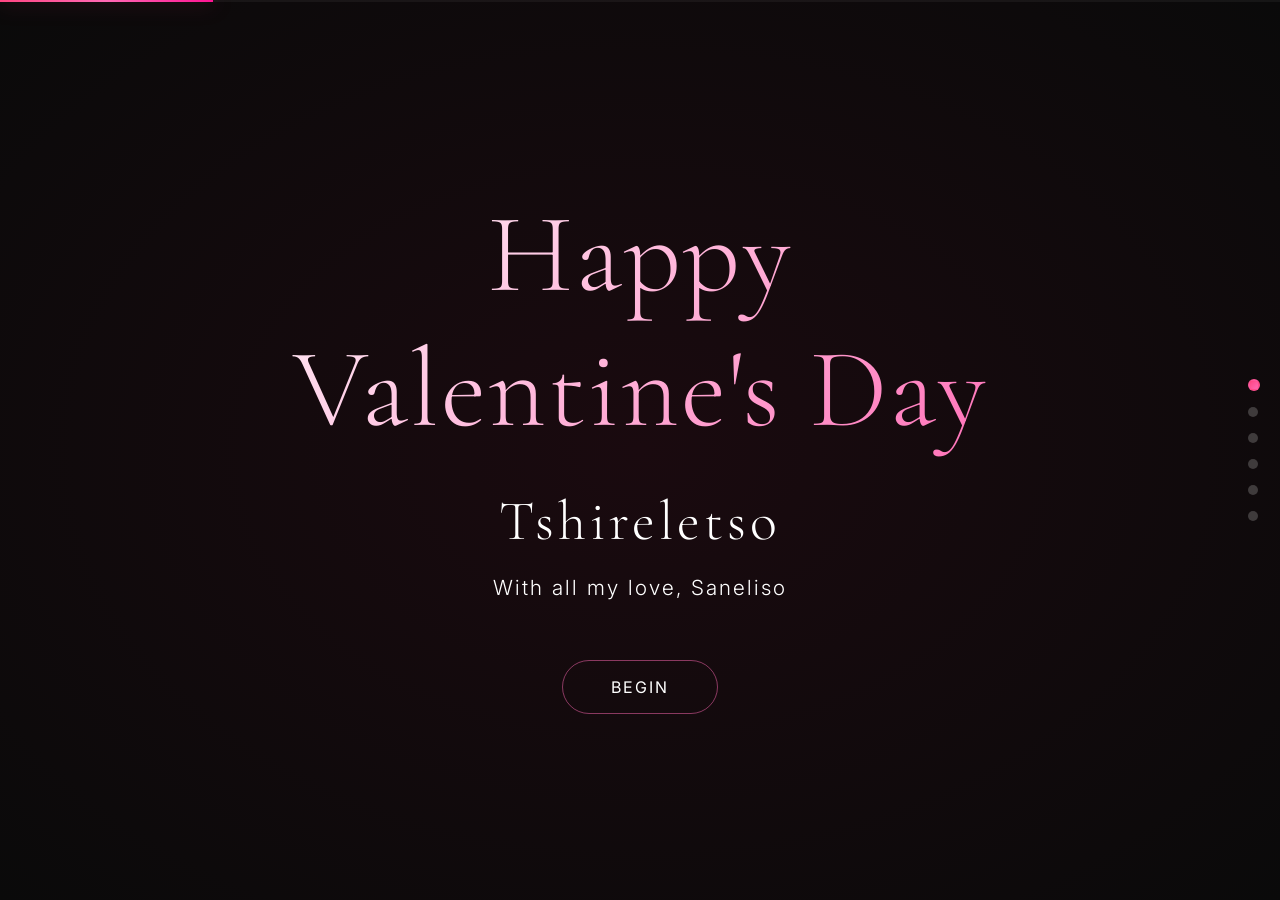
<file: Index.html>
<!DOCTYPE html>
<html lang="en">
<head>
    <meta charset="UTF-8">
    <meta name="viewport" content="width=device-width, initial-scale=1.0, maximum-scale=1.0, user-scalable=no">
    <title>Happy Valentine's Day ❤️</title>
    <link rel="stylesheet" href="valentine-styles.css">
</head>
<body>
    <!-- Progress Bar -->
    <div class="progress-bar">
        <div class="progress-fill" id="progressFill"></div>
    </div>

    <!-- Navigation Dots -->
    <div class="nav-dots" id="navDots">
        <div class="dot active" data-slide="0"></div>
        <div class="dot" data-slide="1"></div>
        <div class="dot" data-slide="2"></div>
        <div class="dot" data-slide="3"></div>
        <div class="dot" data-slide="4"></div>
        <div class="dot" data-slide="5"></div>
    </div>

    <!-- Back Button -->
    <button class="back-btn hidden" id="backBtn">← Back</button>

    <!-- Particle Canvas -->
    <canvas id="particleCanvas"></canvas>

    <!-- Custom Alert -->
    <div class="custom-alert hidden" id="customAlert">
        <h2 id="alertTitle"></h2>
        <p id="alertMessage"></p>
    </div>

    <!-- Loading Animation -->
    <div class="loading-overlay hidden" id="loadingOverlay">
        <div class="loading-content">
            <div class="loading-icon">⏳</div>
            <h2>Loading...</h2>
            <div class="loading-bar">
                <div class="loading-bar-fill" id="loadingBarFill"></div>
            </div>
            <div class="loading-error hidden" id="loadingError">
                <p class="error-text">ERROR DETECTED</p>
                <p class="error-subtext">Wrong decision made</p>
            </div>
        </div>
    </div>

    <!-- Slide 1: Landing -->
    <section class="slide active" data-slide="0">
        <div class="slide-content">
            <h1 class="landing-title">Happy Valentine's Day</h1>
            <h2 class="landing-name">Tshireletso</h2>
            <p class="landing-from">With all my love, Saneliso</p>
            <button class="btn-primary" id="beginBtn">BEGIN</button>
        </div>
    </section>

    <!-- Slide 2: Proposal -->
    <section class="slide" data-slide="1">
        <div class="slide-content">
            <h1 class="proposal-title">Will You Be My Valentine?</h1>
            <div class="buttons-container">
                <button class="btn-yes" id="yesBtn">YES</button>
                <button class="btn-no" id="noBtn">NO</button>
            </div>
            <p class="proposal-hint">Choose what your heart tells you</p>
        </div>
    </section>

    <!-- Slide 3: Error Page -->
    <section class="slide error-slide" data-slide="2">
        <div class="slide-content">
            <div class="error-icon">⚠</div>
            <h1 class="error-title">Error Detected</h1>
            <p class="error-subtitle">Wrong decision made</p>
            <div class="error-details">
                <p>Status: Incorrect choice detected</p>
                <p>Required: Follow your heart</p>
                <p>Action: Make correct decision</p>
            </div>
            <button class="btn-primary" id="goBackBtn">GO BACK</button>
        </div>
    </section>

    <!-- Slide 4: Letter Page -->
    <section class="slide letter-slide" data-slide="3">
        <div class="slide-content scrollable">
            <div class="letter-container">
                <h1 class="letter-title">For You</h1>
                <div class="letter-text">
                    <p class="letter-greeting">My Dearest Tshireletso,</p>
                    
                    <p>From the very first moment I saw you, I knew there was something extraordinary about you. Your presence changed the atmosphere, and I found myself drawn to the grace and elegance you carry so naturally.</p>
                    
                    <p>Every day with you is a gift I treasure. You transform the mundane into something remarkable, and you give me strength when challenges arise. With you, everything makes sense.</p>
                    
                    <p>You've shown me what it means to truly connect with another soul. Your intelligence, your compassion, your beautiful spirit—these are the qualities I admire deeply.</p>
                    
                    <p>I want to walk beside you through every chapter ahead. To celebrate your successes, support you through difficulties, and create a lifetime of meaningful moments together.</p>
                    
                    <p>Thank you for choosing me. Thank you for being exactly who you are.</p>
                    
                    <p class="letter-closing">With all my heart,</p>
                    
                    <p class="letter-signature">Saneliso</p>
                </div>
            </div>
            <div class="continue-btn-container">
                <button class="btn-primary" id="continueToGalleryBtn">CONTINUE →</button>
            </div>
        </div>
    </section>

  <!-- Slide 5: Drawing Gallery -->
<section class="slide gallery-slide" data-slide="4">
    <div class="slide-content scrollable">
        <h1 class="gallery-title">Our Creative Journey</h1>
        <p class="gallery-subtitle">Moments captured in art</p>

        <div class="gallery-grid">

            <div class="gallery-item">
                <div class="gallery-placeholder">
                    <img src="img/image0.jpeg" alt="Memory 1">
                </div>
                <p class="gallery-caption">Memory 1</p>
            </div>

            <div class="gallery-item">
                <div class="gallery-placeholder">
                    <img src="img/image1.jpeg" alt="Memory 2">
                </div>
                <p class="gallery-caption">Memory 2</p>
            </div>

            <div class="gallery-item">
                <div class="gallery-placeholder">
                    <img src="img/image2.jpeg" alt="Memory 3">
                </div>
                <p class="gallery-caption">Memory 3</p>
            </div>

            <div class="gallery-item">
                <div class="gallery-placeholder">
                    <img src="img/image3.jpeg" alt="Memory 4">
                </div>
                <p class="gallery-caption">Memory 4</p>
            </div>

            <div class="gallery-item">
                <div class="gallery-placeholder">
                    <img src="img/image4.jpeg" alt="Memory 5">
                </div>
                <p class="gallery-caption">Memory 5</p>
            </div>

            <div class="gallery-item">
                <div class="gallery-placeholder">
                    <img src="img/image5.jpeg" alt="Memory 6">
                </div>
                <p class="gallery-caption">Memory 6</p>
            </div>

        </div>

        <div class="continue-btn-container">
            <button class="btn-primary" id="continueToMessagesBtn">
                CONTINUE →
            </button>
        </div>
    </div>
</section>

    <!-- Slide 6: Love Messages -->
    <section class="slide messages-slide" data-slide="5">
        <div class="slide-content scrollable">
            <h1 class="messages-title">What You Mean to Me</h1>
            
            <div class="messages-grid">
                <div class="message-card">
                    <p>"From the moment I met you, my world became softer and brighter"</p>
                </div>
                <div class="message-card">
                    <p>"Your smile is my favorite notification"</p>
                </div>
                <div class="message-card">
                    <p>"You are peace in human form"</p>
                </div>
                <div class="message-card">
                    <p>"Every day with you feels like answered prayer"</p>
                </div>
                <div class="message-card">
                    <p>"I choose you. Today. Tomorrow. Always"</p>
                </div>
                <div class="message-card">
                    <p>"You are my best decision"</p>
                </div>
                <div class="message-card">
                    <p>"Loving you is the easiest thing I've ever done"</p>
                </div>
                <div class="message-card">
                    <p>"I can't wait to build memories, dreams, and a future with you"</p>
                </div>
            </div>
            
            <div class="final-signature">
                <p>Forever yours, Saneliso</p>
            </div>
        </div>
    </section>

    <script src="valentine-script.js"></script>
</body>
</html>
</file>
<file: valentine-styles.css>
/* Import Fonts */
@import url('https://fonts.googleapis.com/css2?family=Cormorant+Garamond:ital,wght@0,300;0,400;0,600;1,300&family=Inter:wght@300;400;500;600&display=swap');

/* Reset & Base Styles */
* {
    margin: 0;
    padding: 0;
    box-sizing: border-box;
    -webkit-tap-highlight-color: transparent;
    -webkit-touch-callout: none;
}

html, body {
    width: 100%;
    height: 100%;
    overflow: hidden;
    overscroll-behavior: none;
    -webkit-overflow-scrolling: touch;
    font-family: 'Inter', -apple-system, BlinkMacSystemFont, 'Segoe UI', sans-serif;
    background: #0a0a0a;
    color: #ffffff;
}

button {
    -webkit-tap-highlight-color: transparent;
    user-select: none;
    font-family: 'Inter', sans-serif;
    touch-action: manipulation;
}

.hidden {
    display: none !important;
}

/* Animations */
@keyframes fadeInUp {
    from {
        opacity: 0;
        transform: translateY(40px);
    }
    to {
        opacity: 1;
        transform: translateY(0);
    }
}

@keyframes glow {
    0%, 100% {
        box-shadow: 0 0 20px rgba(255, 70, 130, 0.3);
    }
    50% {
        box-shadow: 0 0 40px rgba(255, 70, 130, 0.6);
    }
}

@keyframes pulse {
    0%, 100% {
        transform: scale(1);
        opacity: 1;
    }
    50% {
        transform: scale(1.1);
        opacity: 0.8;
    }
}

/* Progress Bar */
.progress-bar {
    position: fixed;
    top: 0;
    left: 0;
    width: 100%;
    height: 2px;
    background: rgba(255, 255, 255, 0.05);
    z-index: 1000;
}

.progress-fill {
    height: 100%;
    width: 16.67%;
    background: linear-gradient(90deg, #ff4682, #ff69b4, #ff1493);
    transition: width 0.6s cubic-bezier(0.4, 0, 0.2, 1);
    box-shadow: 0 0 20px rgba(255, 70, 130, 0.5);
}

/* Navigation Dots */
.nav-dots {
    position: fixed;
    right: 20px;
    top: 50%;
    transform: translateY(-50%);
    display: flex;
    flex-direction: column;
    gap: 16px;
    z-index: 100;
}

.dot {
    width: 10px;
    height: 10px;
    border-radius: 50%;
    background: rgba(255, 255, 255, 0.2);
    cursor: pointer;
    transition: all 0.4s ease;
    touch-action: manipulation;
}

.dot.active {
    width: 12px;
    height: 12px;
    background: linear-gradient(135deg, #ff4682, #ff69b4);
    border: 2px solid rgba(255, 70, 130, 0.3);
}

/* Back Button */
.back-btn {
    position: fixed;
    top: 30px;
    left: 30px;
    padding: 12px 24px;
    background: rgba(255, 255, 255, 0.05);
    border: 1px solid rgba(255, 255, 255, 0.1);
    border-radius: 50px;
    color: #fff;
    font-size: 0.9rem;
    cursor: pointer;
    z-index: 100;
    backdrop-filter: blur(10px);
    transition: all 0.3s ease;
}

.back-btn:hover {
    background: rgba(255, 255, 255, 0.1);
    border-color: rgba(255, 255, 255, 0.2);
}

/* Particle Canvas */
#particleCanvas {
    position: fixed;
    top: 0;
    left: 0;
    width: 100%;
    height: 100%;
    pointer-events: none;
    z-index: 1;
    opacity: 0.4;
}

/* Custom Alert */
.custom-alert {
    position: fixed;
    top: 50%;
    left: 50%;
    transform: translate(-50%, -50%);
    background: rgba(20, 20, 20, 0.98);
    border: 1px solid rgba(255, 70, 130, 0.3);
    padding: 40px 50px;
    border-radius: 20px;
    box-shadow: 0 20px 60px rgba(0, 0, 0, 0.5), 0 0 40px rgba(255, 70, 130, 0.2);
    z-index: 10000;
    text-align: center;
    animation: fadeInUp 0.4s cubic-bezier(0.34, 1.56, 0.64, 1);
    backdrop-filter: blur(20px);
}

.custom-alert h2 {
    font-size: 1.8rem;
    margin-bottom: 12px;
    font-weight: 400;
    font-family: 'Cormorant Garamond', serif;
    color: #ff69b4;
}

.custom-alert p {
    font-size: 1.1rem;
    opacity: 0.8;
    font-weight: 300;
}

/* Loading Overlay */
.loading-overlay {
    position: fixed;
    top: 0;
    left: 0;
    width: 100%;
    height: 100%;
    background: rgba(0, 0, 0, 0.95);
    z-index: 10001;
    display: flex;
    flex-direction: column;
    align-items: center;
    justify-content: center;
    backdrop-filter: blur(10px);
}

.loading-content {
    text-align: center;
    max-width: 500px;
    padding: 40px;
}

.loading-icon {
    font-size: 3rem;
    margin-bottom: 30px;
    animation: pulse 1.5s ease-in-out infinite;
}

.loading-content h2 {
    font-size: 2rem;
    margin-bottom: 20px;
    font-family: 'Cormorant Garamond', serif;
    font-weight: 300;
    letter-spacing: 2px;
}

.loading-bar {
    width: 100%;
    height: 4px;
    background: rgba(255, 255, 255, 0.1);
    border-radius: 2px;
    margin-bottom: 30px;
    overflow: hidden;
}

.loading-bar-fill {
    height: 100%;
    width: 0%;
    background: linear-gradient(90deg, #ff4682, #ff69b4);
    transition: width 0.3s ease;
    box-shadow: 0 0 20px rgba(255, 70, 130, 0.5);
}

.loading-error {
    animation: fadeInUp 0.5s ease forwards;
}

.error-text {
    font-size: 1.2rem;
    color: #ff4444;
    margin-bottom: 10px;
    font-weight: 400;
}

.error-subtext {
    font-size: 1rem;
    opacity: 0.7;
    font-weight: 300;
}

/* Slides */
.slide {
    position: fixed;
    top: 0;
    left: 0;
    width: 100%;
    height: 100vh;
    display: flex;
    align-items: center;
    justify-content: center;
    opacity: 0;
    visibility: hidden;
    transition: opacity 0.5s cubic-bezier(0.4, 0, 0.2, 1);
    z-index: 1;
}

.slide.active {
    opacity: 1;
    visibility: visible;
    z-index: 10;
}

.slide-content {
    text-align: center;
    padding: 40px;
    max-width: 900px;
    width: 100%;
}

.slide-content.scrollable {
    overflow-y: auto;
    max-height: 100vh;
    padding: 80px 20px;
}

/* Slide 1: Landing */
.slide[data-slide="0"] {
    background: radial-gradient(ellipse at center, #1a0a0f 0%, #0a0a0a 100%);
}

.landing-title {
    font-family: 'Cormorant Garamond', serif;
    font-size: clamp(3rem, 10vw, 7rem);
    margin-bottom: 30px;
    font-weight: 300;
    letter-spacing: 2px;
    background: linear-gradient(135deg, #fff, #ff69b4, #fff);
    -webkit-background-clip: text;
    -webkit-text-fill-color: transparent;
    background-clip: text;
    background-size: 200% 200%;
    animation: fadeInUp 1.2s ease forwards;
}

.landing-name {
    font-size: clamp(2rem, 5vw, 3.5rem);
    font-weight: 300;
    margin-bottom: 20px;
    letter-spacing: 4px;
    animation: fadeInUp 1.2s ease 0.3s forwards;
    opacity: 0;
    font-family: 'Cormorant Garamond', serif;
}

.landing-from {
    font-size: clamp(1rem, 2vw, 1.3rem);
    font-weight: 300;
    margin-bottom: 60px;
    letter-spacing: 2px;
    animation: fadeInUp 1.2s ease 0.6s forwards;
    opacity: 0;
}

/* Slide 2: Proposal */
.slide[data-slide="1"] {
    background: radial-gradient(ellipse at center, #0f0a1a 0%, #0a0a0a 100%);
}

.proposal-title {
    font-family: 'Cormorant Garamond', serif;
    font-size: clamp(2.5rem, 7vw, 5rem);
    margin-bottom: 60px;
    font-weight: 300;
    letter-spacing: 1px;
}

.buttons-container {
    display: flex;
    gap: 30px;
    justify-content: center;
    flex-wrap: wrap;
    align-items: center;
    margin-bottom: 40px;
}

.btn-yes {
    padding: 20px 60px;
    font-size: 1.2rem;
    font-weight: 400;
    border: 1px solid #ff69b4;
    border-radius: 50px;
    background: linear-gradient(135deg, rgba(255, 70, 130, 0.2), rgba(255, 105, 180, 0.1));
    color: #fff;
    cursor: pointer;
    letter-spacing: 2px;
    transition: all 0.5s cubic-bezier(0.34, 1.56, 0.64, 1);
    animation: glow 2s ease-in-out infinite;
}

.btn-no {
    padding: 20px 60px;
    font-size: 1.2rem;
    font-weight: 400;
    border: 1px solid rgba(255, 255, 255, 0.2);
    border-radius: 50px;
    background: transparent;
    color: rgba(255, 255, 255, 0.5);
    cursor: pointer;
    letter-spacing: 2px;
    transition: all 0.3s ease;
}

.btn-no:hover {
    border-color: rgba(255, 255, 255, 0.4);
    color: rgba(255, 255, 255, 0.7);
}

.proposal-hint {
    font-size: 0.9rem;
    opacity: 0.4;
    font-weight: 300;
    letter-spacing: 1px;
}

/* Slide 3: Error Page */
.error-slide {
    background: radial-gradient(ellipse at center, #1a0000 0%, #0a0000 100%);
}

.error-icon {
    font-size: 4rem;
    margin-bottom: 30px;
    opacity: 0.8;
}

.error-title {
    font-size: clamp(2rem, 5vw, 3.5rem);
    font-weight: 300;
    color: #ff4444;
    margin-bottom: 20px;
    font-family: 'Cormorant Garamond', serif;
    letter-spacing: 2px;
}

.error-subtitle {
    font-size: 1.2rem;
    margin-bottom: 40px;
    opacity: 0.7;
    font-weight: 300;
}

.error-details {
    background: rgba(255, 255, 255, 0.03);
    border-radius: 15px;
    padding: 30px;
    margin-bottom: 40px;
    border: 1px solid rgba(255, 68, 68, 0.2);
    max-width: 500px;
    margin-left: auto;
    margin-right: auto;
}

.error-details p {
    margin: 12px 0;
    font-size: 1rem;
    opacity: 0.6;
    font-weight: 300;
}

/* Slide 4: Letter Page */
.letter-slide {
    background: radial-gradient(ellipse at center, #1a1a1a 0%, #0a0a0a 100%);
}

.letter-container {
    background: rgba(255, 255, 255, 0.02);
    border: 1px solid rgba(255, 255, 255, 0.05);
    border-radius: 20px;
    padding: clamp(30px, 5vw, 60px) clamp(20px, 5vw, 50px);
    margin-bottom: 50px;
    backdrop-filter: blur(20px);
    max-width: 800px;
    margin-left: auto;
    margin-right: auto;
}

.letter-title {
    font-family: 'Cormorant Garamond', serif;
    font-size: clamp(2.5rem, 6vw, 4rem);
    margin-bottom: 40px;
    font-weight: 300;
    text-align: center;
    color: #ff69b4;
}

.letter-text {
    font-size: 1.1rem;
    line-height: 2.2;
    font-family: 'Cormorant Garamond', serif;
    font-weight: 300;
    opacity: 0.9;
}

.letter-text p {
    margin-bottom: 25px;
}

.letter-greeting {
    font-style: italic;
    opacity: 0.7;
}

.letter-closing {
    opacity: 0.7;
    margin-top: 30px;
}

.letter-signature {
    font-family: 'Cormorant Garamond', serif;
    font-size: 2rem;
    font-style: italic;
    color: #ff69b4;
}

/* Slide 5: Gallery */
.gallery-slide {
    background: radial-gradient(ellipse at center, #0a1a1a 0%, #0a0a0a 100%);
}

.gallery-title {
    font-family: 'Cormorant Garamond', serif;
    font-size: clamp(2.5rem, 6vw, 4.5rem);
    margin-bottom: 20px;
    font-weight: 300;
    text-align: center;
    letter-spacing: 2px;
}

.gallery-subtitle {
    font-size: 1.1rem;
    margin-bottom: 60px;
    text-align: center;
    opacity: 0.6;
    font-weight: 300;
    letter-spacing: 1px;
}

.gallery-grid {
    display: grid;
    grid-template-columns: repeat(auto-fit, minmax(min(300px, 100%), 1fr));
    gap: 30px;
    margin-bottom: 60px;
    padding: 0 10px;
    max-width: 1400px;
    margin-left: auto;
    margin-right: auto;
}

.gallery-item {
    background: rgba(255, 255, 255, 0.02);
    border: 1px solid rgba(255, 255, 255, 0.05);
    border-radius: 15px;
    padding: 20px;
    transition: all 0.4s ease;
    cursor: pointer;
}

.gallery-item:hover {
    transform: translateY(-5px);
    border-color: rgba(255, 105, 180, 0.3);
}

.gallery-placeholder {
    width: 100%;
    height: 350px;
    background: linear-gradient(135deg, rgba(255, 70, 130, 0.1), rgba(138, 43, 226, 0.1));
    border-radius: 10px;
    display: flex;
    align-items: center;
    justify-content: center;
    font-size: 3rem;
    opacity: 0.3;
    border: 1px solid rgba(255, 255, 255, 0.05);
}

.gallery-placeholder img {
    width: 100%;
    height: 100%;
    object-fit: cover;
    border-radius: 10px;
}

.gallery-caption {
    margin-top: 20px;
    font-size: 1rem;
    opacity: 0.5;
    font-weight: 300;
    letter-spacing: 1px;
}

/* Slide 6: Messages */
.messages-slide {
    background: radial-gradient(ellipse at center, #1a0a1a 0%, #0a0a0a 100%);
}

.messages-title {
    font-family: 'Cormorant Garamond', serif;
    font-size: clamp(2.5rem, 6vw, 4.5rem);
    margin-bottom: 60px;
    font-weight: 300;
    text-align: center;
    letter-spacing: 2px;
}

.messages-grid {
    display: grid;
    grid-template-columns: repeat(auto-fit, minmax(min(280px, 100%), 1fr));
    gap: 20px;
    margin-bottom: 60px;
    padding: 0 10px;
    max-width: 1200px;
    margin-left: auto;
    margin-right: auto;
}

.message-card {
    background: rgba(255, 255, 255, 0.02);
    border: 1px solid rgba(255, 255, 255, 0.05);
    border-radius: 15px;
    padding: 40px 30px;
    transition: all 0.4s ease;
}

.message-card:hover {
    border-color: rgba(255, 105, 180, 0.3);
    background: rgba(255, 255, 255, 0.03);
}

.message-card p {
    font-size: 1.15rem;
    line-height: 1.8;
    font-family: 'Cormorant Garamond', serif;
    font-weight: 300;
    opacity: 0.9;
    font-style: italic;
}

.final-signature {
    text-align: center;
    margin-top: 60px;
}

.final-signature p {
    font-family: 'Cormorant Garamond', serif;
    font-size: 2.5rem;
    font-style: italic;
    opacity: 0.8;
    letter-spacing: 1px;
}

/* Buttons */
.btn-primary {
    padding: 16px 48px;
    font-size: 1rem;
    font-weight: 400;
    border: 1px solid rgba(255, 105, 180, 0.5);
    border-radius: 50px;
    background: transparent;
    color: #fff;
    cursor: pointer;
    letter-spacing: 2px;
    transition: all 0.4s ease;
    animation: fadeInUp 1.2s ease 0.9s forwards;
    opacity: 0;
}

.btn-primary:hover {
    background: rgba(255, 105, 180, 0.1);
    border-color: #ff69b4;
    transform: translateY(-2px);
}

.continue-btn-container {
    text-align: center;
    margin-top: 40px;
}

.continue-btn-container .btn-primary {
    animation: none;
    opacity: 1;
}

/* Mobile Optimizations */
@media (max-width: 768px) {
    body {
        overflow-x: hidden;
        -webkit-overflow-scrolling: touch;
    }
    
    button {
        min-height: 48px;
        padding: 16px 32px !important;
    }
    
    .nav-dots {
        right: 15px;
    }
    
    .back-btn {
        top: 20px;
        left: 20px;
        padding: 10px 20px;
        font-size: 0.85rem;
    }
}

@media (max-width: 480px) {
    button {
        font-size: 0.9rem !important;
        padding: 14px 28px !important;
    }
    
    .buttons-container {
        flex-direction: column;
        gap: 20px;
    }
    
    .btn-yes, .btn-no {
        width: 100%;
        max-width: 300px;
    }
}

/* Prevent zoom on input focus for iOS */
input, select, textarea {
    font-size: 16px !important;
}
</file>
